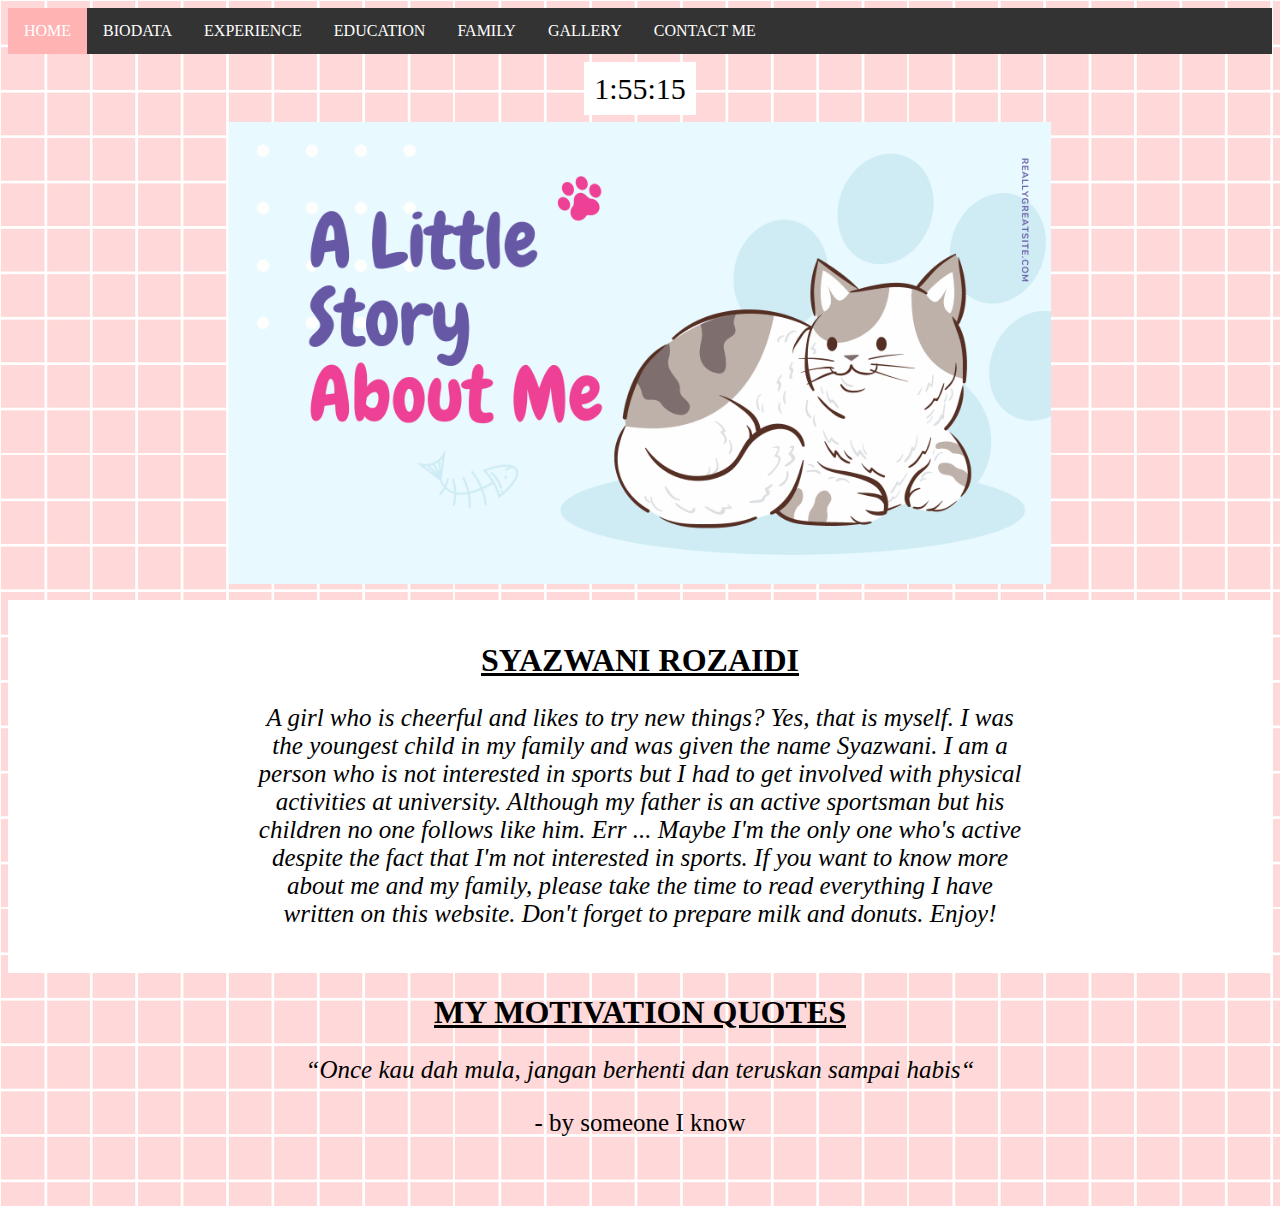
<file: index.html>
<!DOCTYPE>
<html>
<head>
	<link rel="stylesheet" href="style.css">
</head>
<body onload="startTime()">
	<ul class="navigation">
	  <li><a class="active" href="index.html">HOME</a></li>
	  <li><a href="biodata.html">BIODATA</a></li>
	  <li><a href="experience.html">EXPERIENCE</a></li>
	  <li><a href="education.html">EDUCATION</a></li>
	  <li><a href="family.html">FAMILY</a></li>
	  <li><a href="gallery.html">GALLERY</a></li>
	  <li><a href="contactme.html">CONTACT ME</a></li>
	</ul>
	<br />
	<div style="text-align: center;"><p id="time" style="text-align: center; font-size: 30px; background-color: white; display: inline; padding: 10px;">text</p></div>
	<script>
function startTime() {
  const today = new Date();
  let h = today.getHours();
  let m = today.getMinutes();
  let s = today.getSeconds();
  m = checkTime(m);
  s = checkTime(s);
  document.getElementById('time').innerHTML =  h + ":" + m + ":" + s;
  setTimeout(startTime, 1000);
}

function checkTime(i) {
  if (i < 10) {i = "0" + i};  // add zero in front of numbers < 10
  return i;
}
	</script>
	<p style="text-align: center;"><img class="homepage" src="source/home.png" /></p>
	<div class="garis_putih_homepage">
		<h1 style="text-decoration: underline;">SYAZWANI ROZAIDI</h1>
		<p style="font-style: italic; font-size: 25px;">A girl who is cheerful and likes to try new things? Yes, that is myself. I was the youngest child in my family and was given the name Syazwani. I am a person who is not interested in sports but I had to get involved with physical activities at university. Although my father is an active sportsman but his children no one follows like him. Err ... Maybe I'm the only one who's active despite the fact that I'm not interested in sports. If you want to know more about me and my family, please take the time to read everything I have written on this website. Don't forget to prepare milk and donuts. Enjoy!</p>
	</div>
	<h1 style="text-decoration: underline; text-align: center;">MY MOTIVATION QUOTES</h1>
	<p style="font-style: italic; font-size: 25px; text-align: center;">“Once kau dah mula, jangan berhenti dan teruskan sampai habis“</p>
	<p style="font-size: 25px; text-align: center;">- by someone I know</p>
	<br />
	<br />
</body>
</html>
</file>
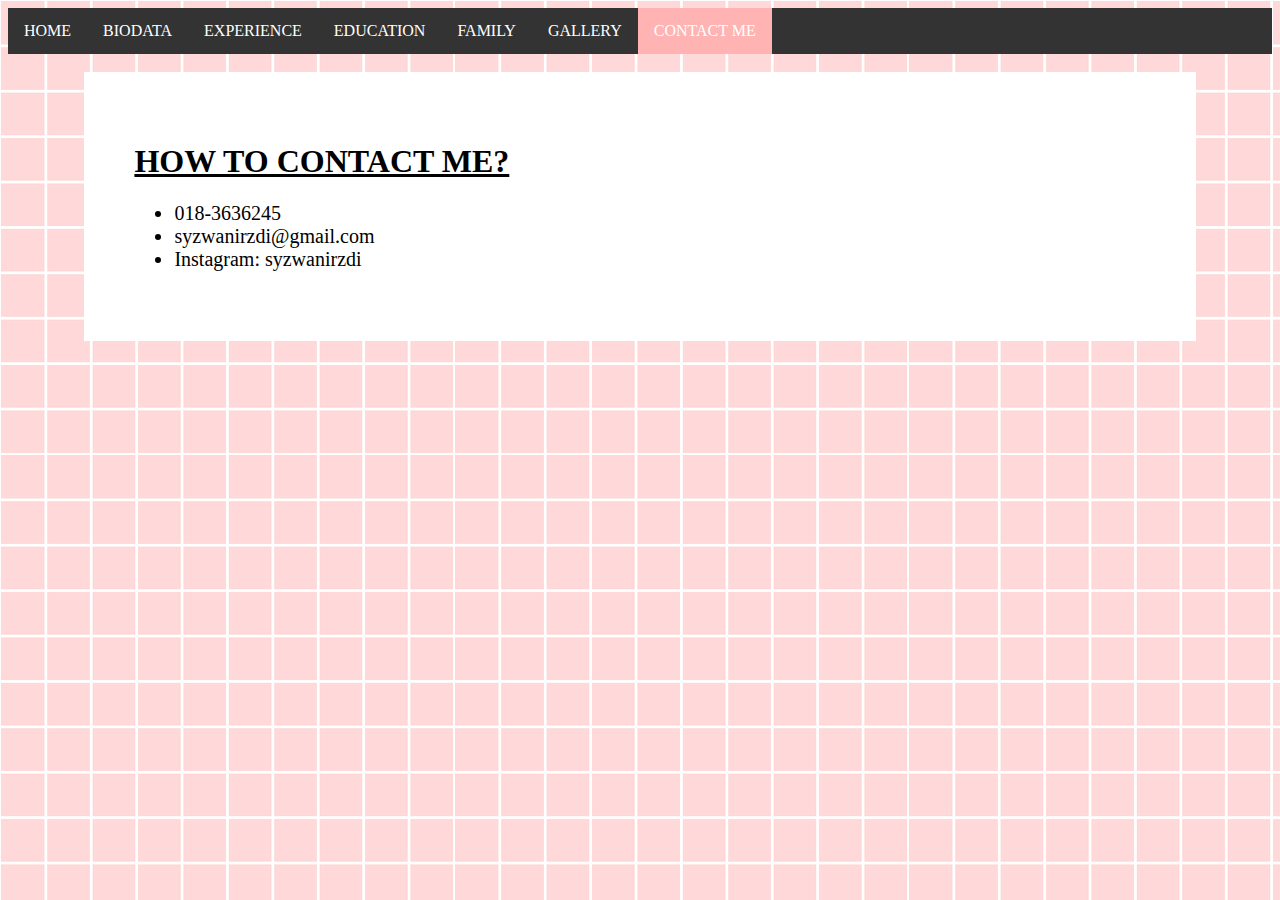
<file: contactme.html>
<!DOCTYPE>
<html>
<head>
	<link rel="stylesheet" href="style.css">
</head>
<body>
	<ul class="navigation">
	  <li><a href="index.html">HOME</a></li>
	  <li><a href="biodata.html">BIODATA</a></li>
	  <li><a href="experience.html">EXPERIENCE</a></li>
	  <li><a href="education.html">EDUCATION</a></li>
	  <li><a href="family.html">FAMILY</a></li>
	  <li><a href="gallery.html">GALLERY</a></li>
	  <li><a class="active" href="contactme.html">CONTACT ME</a></li>
	</ul>
	<br />
	<div class="garis_putih_tengah">
		<h1 style="text-decoration: underline;">HOW TO CONTACT ME?</h1>
		<ul style="font-size: 20px;">
			<li>018-3636245</li>
			<li>syzwanirzdi@gmail.com</li>
			<li>Instagram: syzwanirzdi</li>
		</ul>
	</div>
	<br />
	<br />
</body>
</html>
</file>
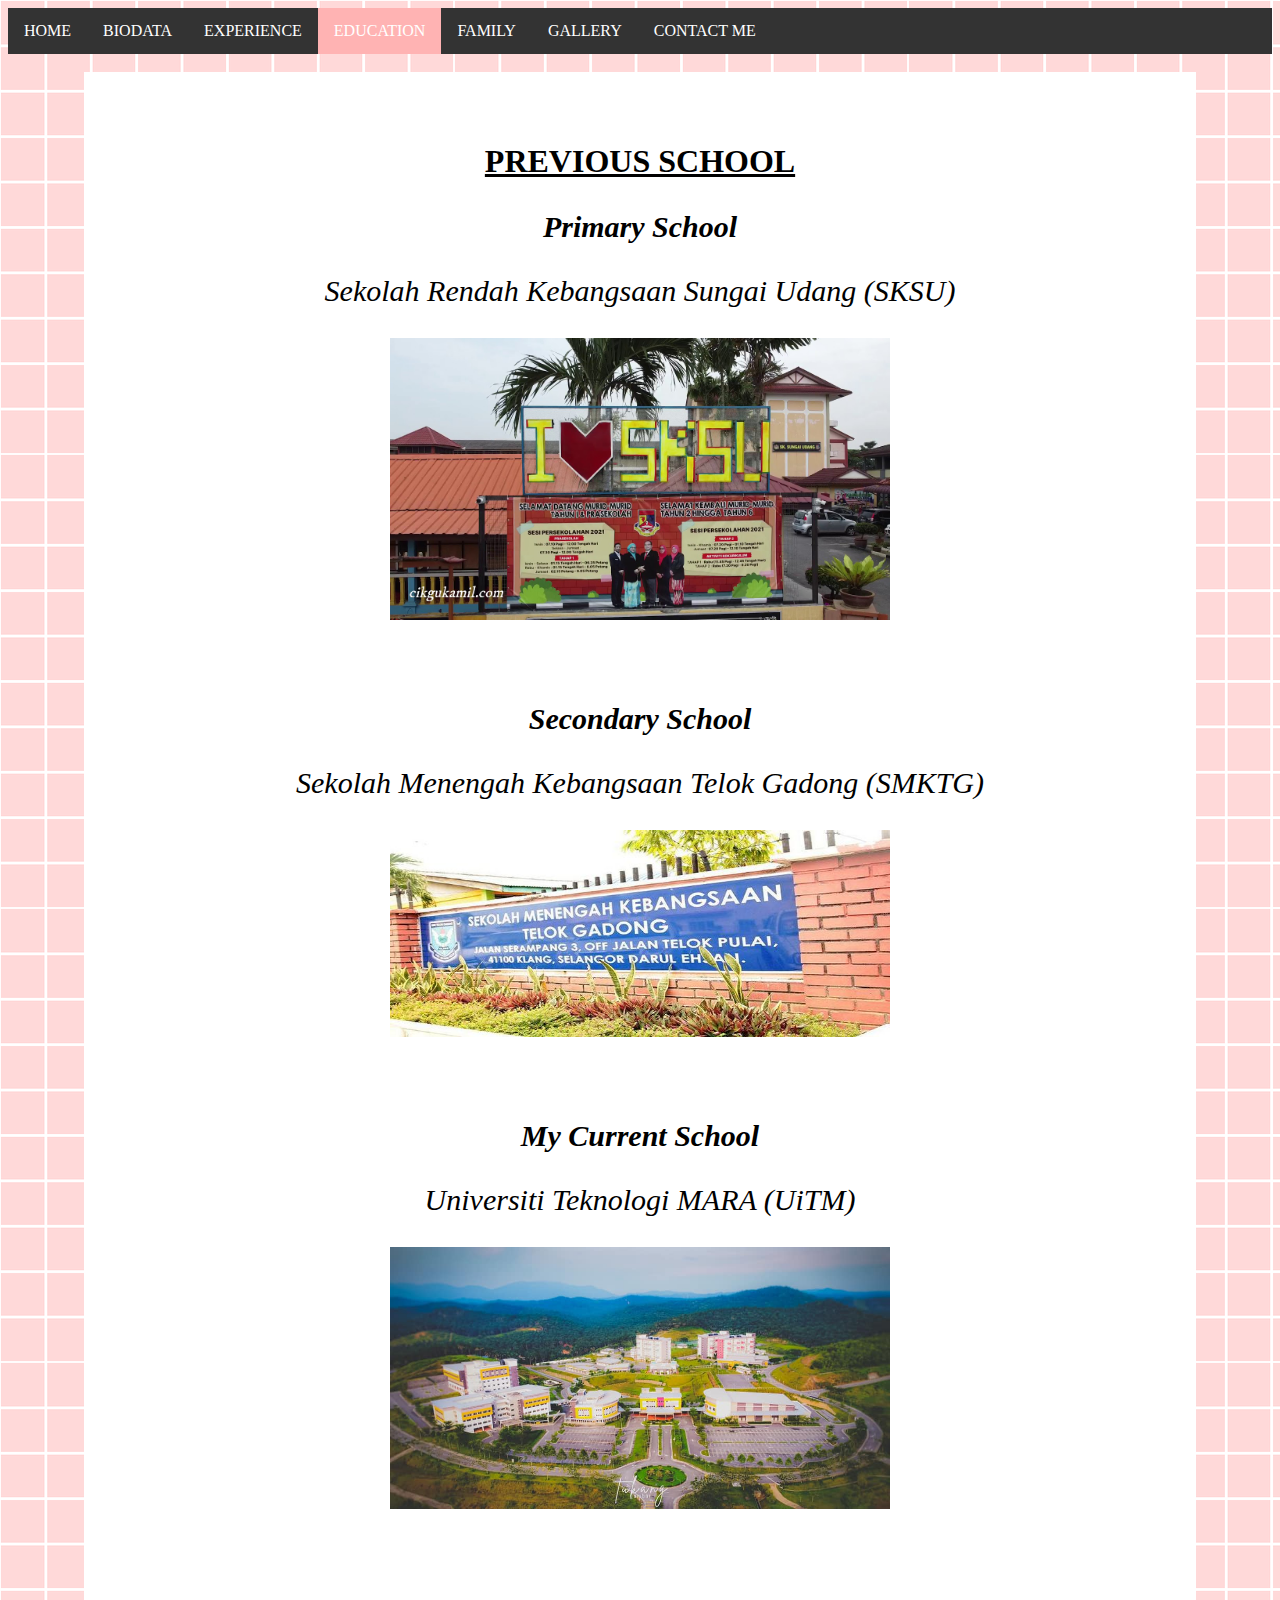
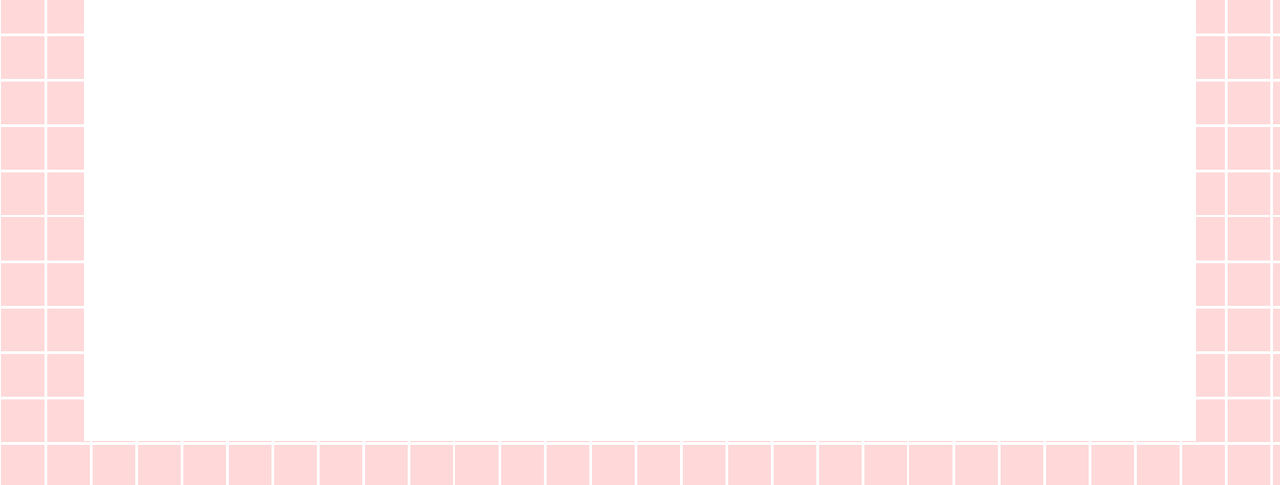
<file: education.html>
<!DOCTYPE>
<html>
<head>
	<link rel="stylesheet" href="style.css">
</head>
<body>
	<ul class="navigation">
	  <li><a href="index.html">HOME</a></li>
	  <li><a href="biodata.html">BIODATA</a></li>
	  <li><a href="experience.html">EXPERIENCE</a></li>
	  <li><a class="active" href="education.html">EDUCATION</a></li>
	  <li><a href="family.html">FAMILY</a></li>
	  <li><a href="gallery.html">GALLERY</a></li>
	  <li><a href="contactme.html">CONTACT ME</a></li>
	</ul>
	<br />
	<div class="garis_putih_tengah">
		<h1 style="text-decoration: underline; text-align: center;">PREVIOUS SCHOOL</h1>
		<p style="text-align: center;  font-size: 30px; font-style: italic;"><b>Primary School</b></p>
		<p style="text-align: center;  font-size: 30px; font-style: italic;">Sekolah Rendah Kebangsaan Sungai Udang (SKSU)</p>
		<p style="text-align: center;"><img src="source/EDUCATION/primary school.jpg" style="width: 500px; height: auto;" /></p>
		<br /><br />
		<p style="text-align: center;  font-size: 30px; font-style: italic;"><b>Secondary School</b></p>
		<p style="text-align: center;  font-size: 30px; font-style: italic;">Sekolah Menengah Kebangsaan Telok Gadong (SMKTG)</p>
		<p style="text-align: center;"><img src="source/EDUCATION/secondary school.jpg" style="width: 500px; height: auto;" /></p>
		<br /><br />
		<p style="text-align: center;  font-size: 30px; font-style: italic;"><b>My Current School</b></p>
		<p style="text-align: center;  font-size: 30px; font-style: italic;">Universiti Teknologi MARA (UiTM)</p>
		<p style="text-align: center;"><img src="source/EDUCATION/my currenr school.jpg" style="width: 500px; height: auto;" /></p>
		<p style="text-align: center;"><iframe src="https://www.google.com/maps/embed?pb=!1m14!1m8!1m3!1d15943.950787337666!2d102.0629501!3d2.5109066!3m2!1i1024!2i768!4f13.1!3m3!1m2!1s0x0%3A0x5aa3255f8a169f1c!2sUiTM%20Cawangan%20Negeri%20Sembilan%20Kampus%20Rembau!5e0!3m2!1sen!2smy!4v1642200469625!5m2!1sen!2smy" width="600" height="450" style="border:0;" allowfullscreen="" loading="lazy"></iframe></p>
	</div>
	<br />
	<br />
</body>
</html>
</file>
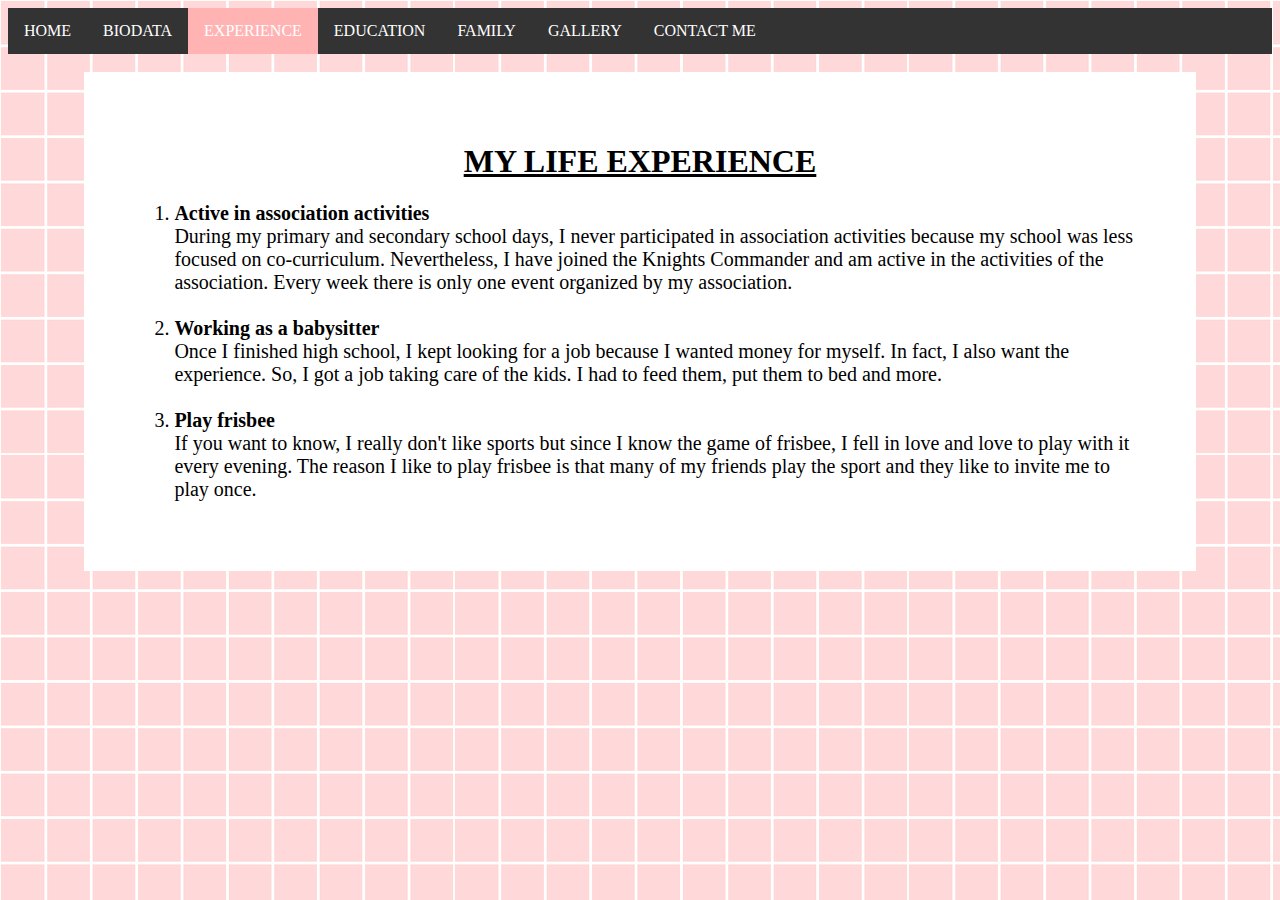
<file: experience.html>
<!DOCTYPE>
<html>
<head>
	<link rel="stylesheet" href="style.css">
</head>
<body>
	<ul class="navigation">
	  <li><a href="index.html">HOME</a></li>
	  <li><a href="biodata.html">BIODATA</a></li>
	  <li><a class="active" href="experience.html">EXPERIENCE</a></li>
	  <li><a href="education.html">EDUCATION</a></li>
	  <li><a href="family.html">FAMILY</a></li>
	  <li><a href="gallery.html">GALLERY</a></li>
	  <li><a href="contactme.html">CONTACT ME</a></li>
	</ul>
	<br />
	<div class="garis_putih_tengah">
		<h1 style="text-decoration: underline; text-align: center;">MY LIFE EXPERIENCE</h1>
		<ol style="font-size: 20px;">
			<li><b>Active in association activities</b><br />
			During my primary and secondary school days, I never participated in association activities because my school was less focused on co-curriculum. Nevertheless, I have joined the Knights Commander and am active in the activities of the association. Every week there is only one event organized by my association.
			<br /><br /></li>
			<li><b>Working as a babysitter</b><br />
			Once I finished high school, I kept looking for a job because I wanted money for myself. In fact, I also want the experience. So, I got a job taking care of the kids. I had to feed them, put them to bed and more.
			<br /><br /></li>
			<li><b>Play frisbee</b><br />
			If you want to know, I really don't like sports but since I know the game of frisbee, I fell in love and love to play with it every evening. The reason I like to play frisbee is that many of my friends play the sport and they like to invite me to play once.
			</li>
		</ol>
	</div>
	<br />
	<br />
</body>
</html>
</file>
<file: style.css>
body {
  background-image: url("source/background image.png");
  background-color: #cccccc;
}

ul.navigation {
  list-style-type: none;
  margin: 0;
  padding: 0;
  overflow: hidden;
  background-color: #333;
}

ul.navigation li {
  float: left;
}

ul.navigation li a {
  display: block;
  color: white;
  text-align: center;
  padding: 14px 16px;
  text-decoration: none;
}

ul.navigation li a:hover {
  background-color: #111;
}

ul.navigation li a.active {
  background-color: #ffb3b3;
}

img.homepage {
  max-width: 65%;
  height: auto;
}

div.garis_putih_homepage {
	background-color: white;
	text-align: center;
	padding: 20px 250px 20px 250px;
}

div.garis_putih_tengah {
	background-color: white;
	width: 80%;
	margin: 0 auto;
	padding: 50px;
}

div.garis_putih_tengah table, div.garis_putih_tengah td {
  border: 1px solid black;
}

div.garis_putih_tengah table {
  width: 100%;
  border-collapse: collapse;
}

div.garis_putih_tengah td {
	padding: 10px;
	font-size: 20px;
}
</file>
